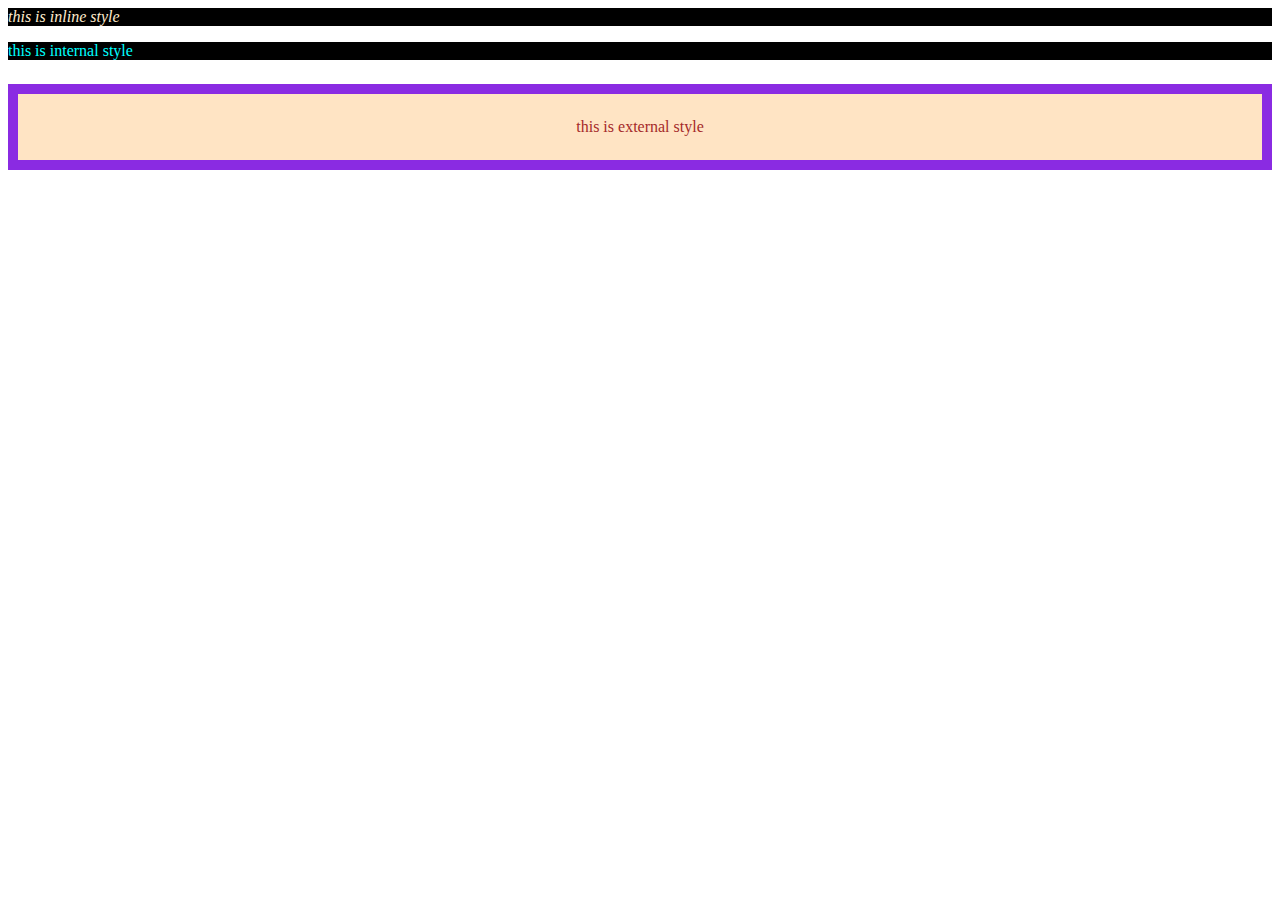
<file: day 3 -css basics/index.html>
<!doctype html>
<html lang="en">
  <head>
    <meta charset="UTF-8" />
    <meta name="viewport" content="width=device-width, initial-scale=1.0" />
    <title>Day 3 -css basics</title>
    <style>
        div>p{
            color: aqua;
            background-color: black;
            font-style: unset;
        }
    </style>
    <link rel="stylesheet" href="index.css">
  </head>
  <body>
    <div style="color: blanchedalmond;background-color: black; font-style: italic;">this is inline style</div>
    <div>
        <p>this is internal style</p>
    </div>
    <div class="container">this is external style</div>
  </body>
</html>
</file>
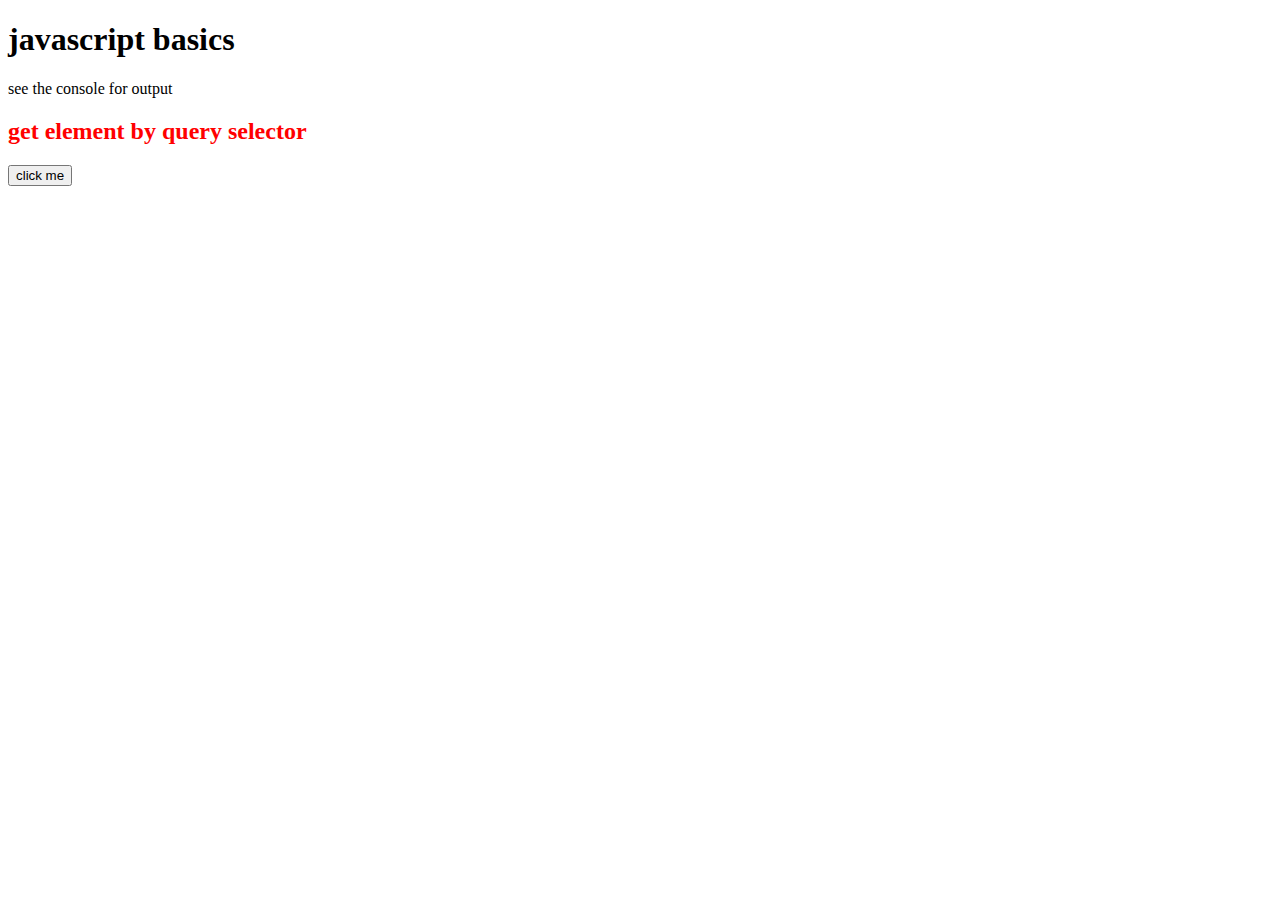
<file: day 5- javascript basic/index.html>
<!DOCTYPE html>
<html lang="en">
<head>
    <meta charset="UTF-8">
    <meta name="viewport" content="width=device-width, initial-scale=1.0">
    <title>Document</title>
</head>
<body>
    <h1>javascript basics</h1>
    <p>see the console for output</p>

    <h2 id="heading-2">get element by ID</h2>
    <button class="btn"> click me</button>
<script src="index.js"></script>
    
</body>
</html>
</file>
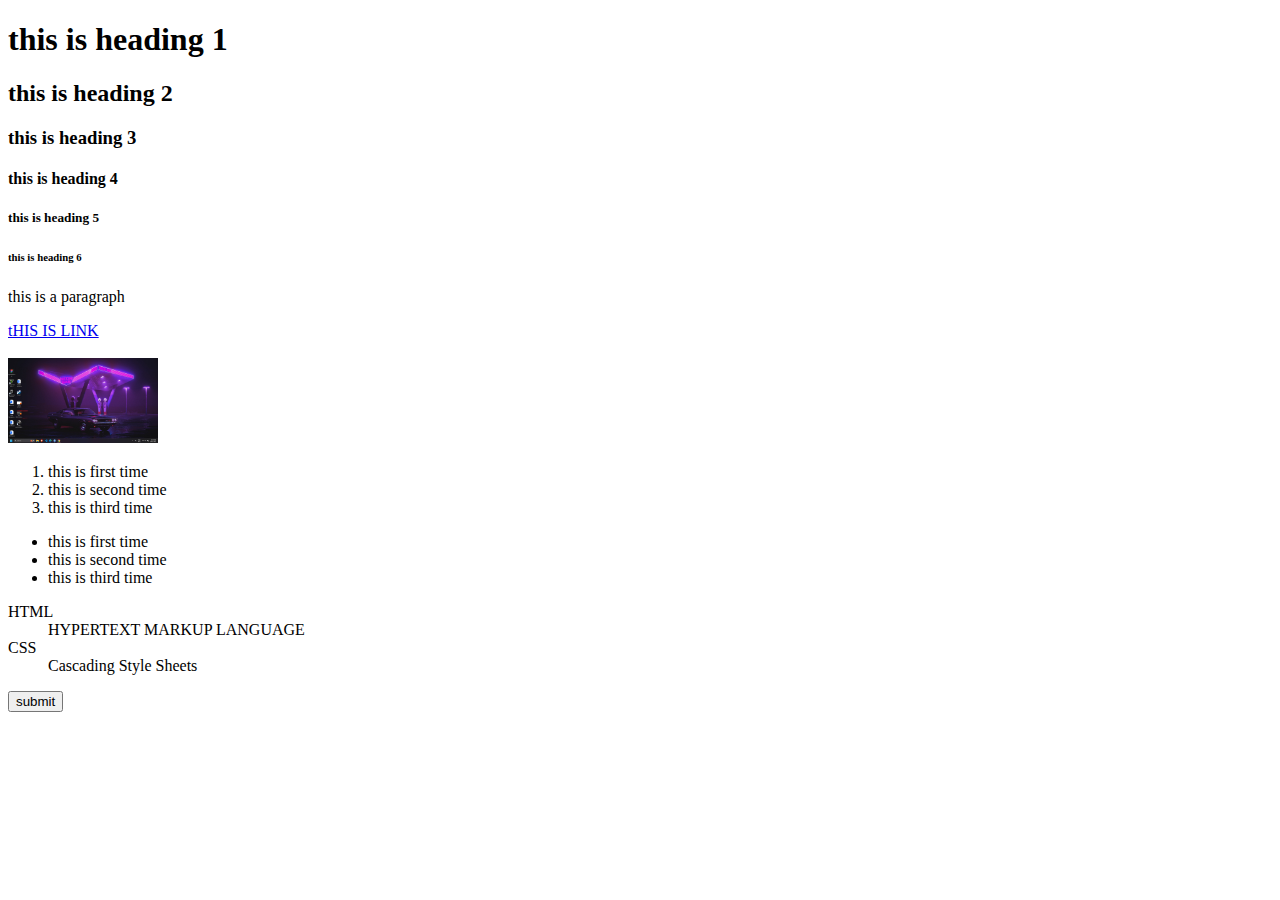
<file: day 2 -html fundamentals/inex.html>
<!doctype html>
<html lang="en">
  <head>
    <meta charset="UTF-8" />
    <title>Day 2 - HTML Fundamentals</title>
  </head>
  <body>
    <main>
    <h1>this is heading 1</h1>
    <h2>this is heading 2</h2>
    <h3>this is heading 3</h3>
    <h4>this is heading 4</h4>
    <h5>this is heading 5</h5>
    <h6>this is heading 6</h6>
    <p>this is a paragraph</p>

    </main>
<section>
    <a href="https://chatgpt.com/">tHIS IS LINK</a>
    <br />
    <br />
    <img
      src="public/image/Capture0.png"
      alt="this is my home screen"
      width="150px "
    />
    </section>

    <section>
         <ol>
      <li>this is first time</li>
      <li>this is second time</li>
      <li>this is third time</li>
    </ol>
    <ul>
      <li>this is first time</li>
      <li>this is second time</li>
      <li>this is third time</li>
    </section>
    <dl>
      <dt>HTML</dt>
      <dd> HYPERTEXT MARKUP LANGUAGE</dd>
      <dt>CSS</dt>
      <dd>Cascading Style Sheets
</dd>
    </dl>

    <section>
      <form action="">
        <button>submit</button>
      </form>
    </section>
  </body>
</html>
</file>
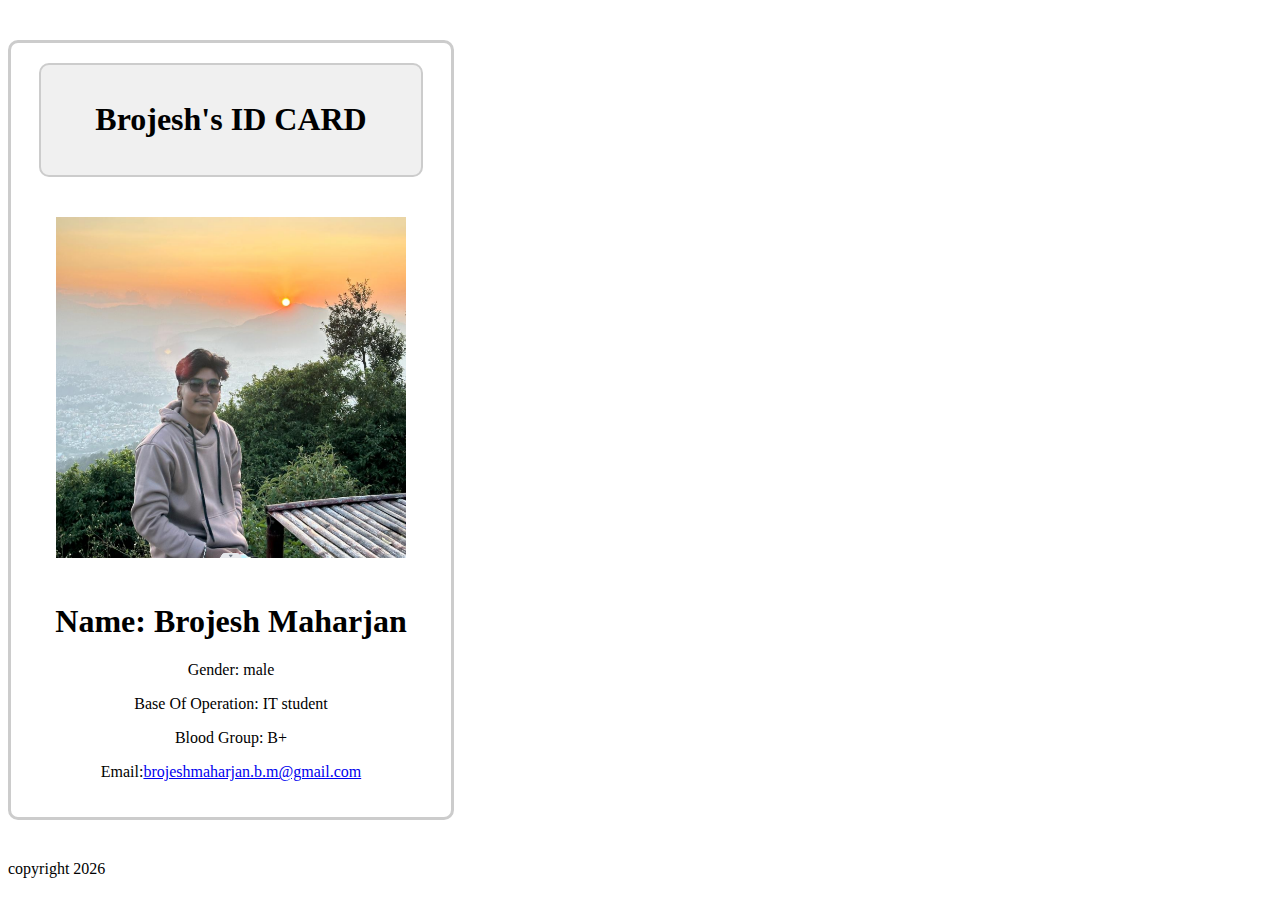
<file: day 3 -css basics/exercise.html>
<!doctype html>
<html lang="en">
  <head>
    <meta charset="UTF-8" />
    <meta name="viewport" content="width=device-width, initial-scale=1.0" />
    <title>Document</title>
    <link rel="stylesheet" href="./exercise.css" />
  </head>
  <body>
    <main>
      <div class="id-card">
        <div class="container">
          <h1>Brojesh's ID CARD</h1>
        </div>
        <div class="image">
          <img
            src="public/image/Screenshot 2026-02-11 200210.png"
            alt="this is an image"
            width="100%"
          />
        </div>
        <section>
          <h1>Name: Brojesh Maharjan</h1>
          <p>Gender: male</p>
          <p>Base Of Operation: IT student</p>
          <p>Blood Group: B+</p>
          <p>
            Email:<a href="mailto:brojeshmaharjan.b.m@gmail.com" >brojeshmaharjan.b.m@gmail.com</a
            >
          </p>
        </section>
      </div>
    </main>
    <footer>
      <p>copyright 2026</p>
    </footer>
  </body>
</html>
</file>
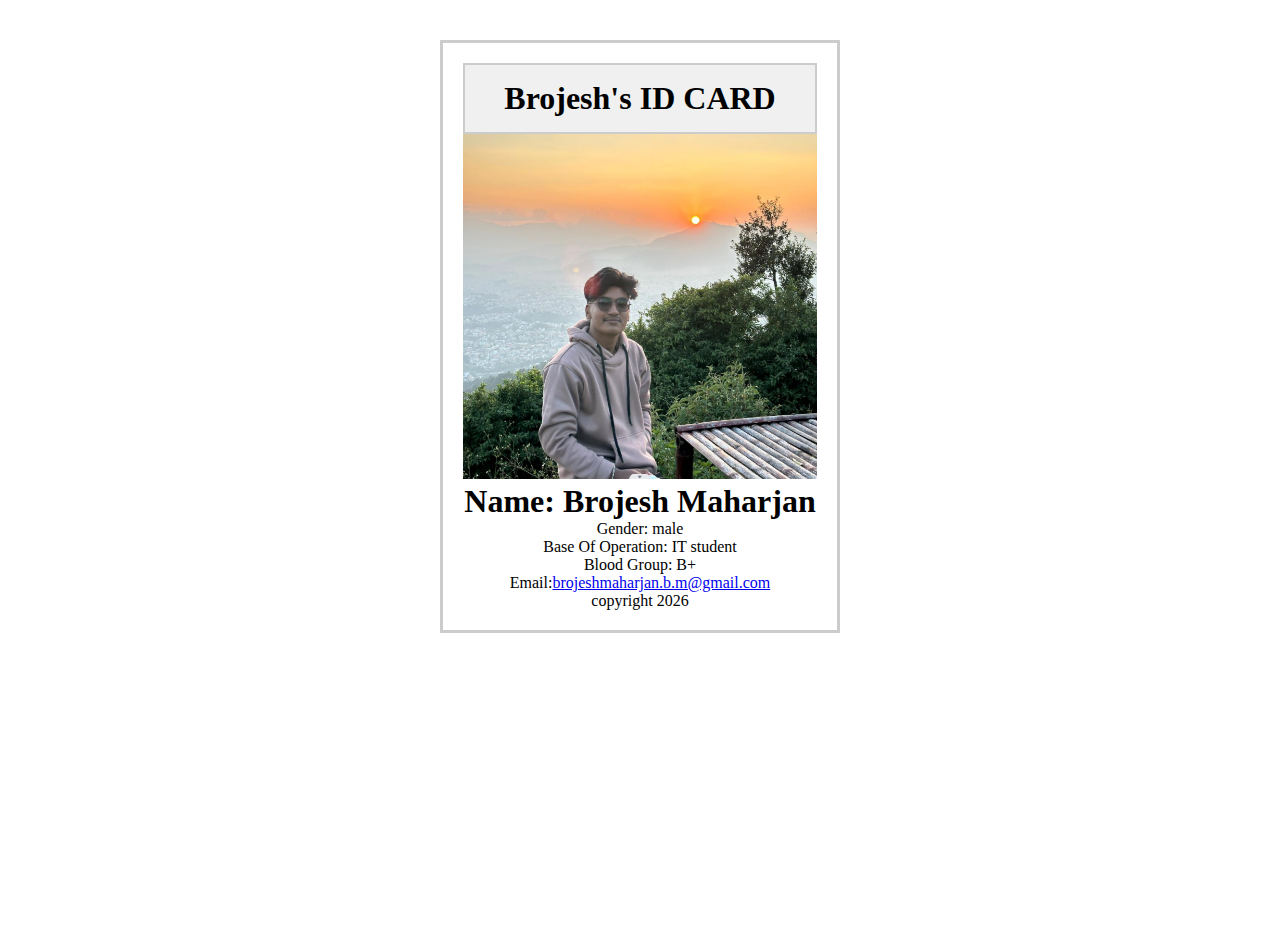
<file: day 4-layout and responsive design/exercise.html>
<!doctype html>
<html lang="en">
  <head>
    <meta charset="UTF-8" />
    <meta name="viewport" content="width=device-width, initial-scale=1.0" />
    <title>Document</title>
    <link rel="stylesheet" href="./exercise.css" />
  </head>
  <body>
    <main>
      <div class="id-card">
        <div class="container">
          <h1>Brojesh's ID CARD</h1>
        </div>
        <div class="image">
          <img
            src="public/image/Screenshot 2026-02-11 200210.png"
            alt="this is an image"
            width="100%"
          />
        </div>
         <section>
          <h1>Name: Brojesh Maharjan</h1>
          <p>Gender: male</p>
          <p>Base Of Operation: IT student</p>
          <p>Blood Group: B+</p>
          <p>
            Email:<a href="mailto:brojeshmaharjan.b.m@gmail.com" >brojeshmaharjan.b.m@gmail.com</a
            >
          </p>
          <p>copyright 2026</p>
        </div>
         </section>
     </main>
  </body>
    

</html>
</file>
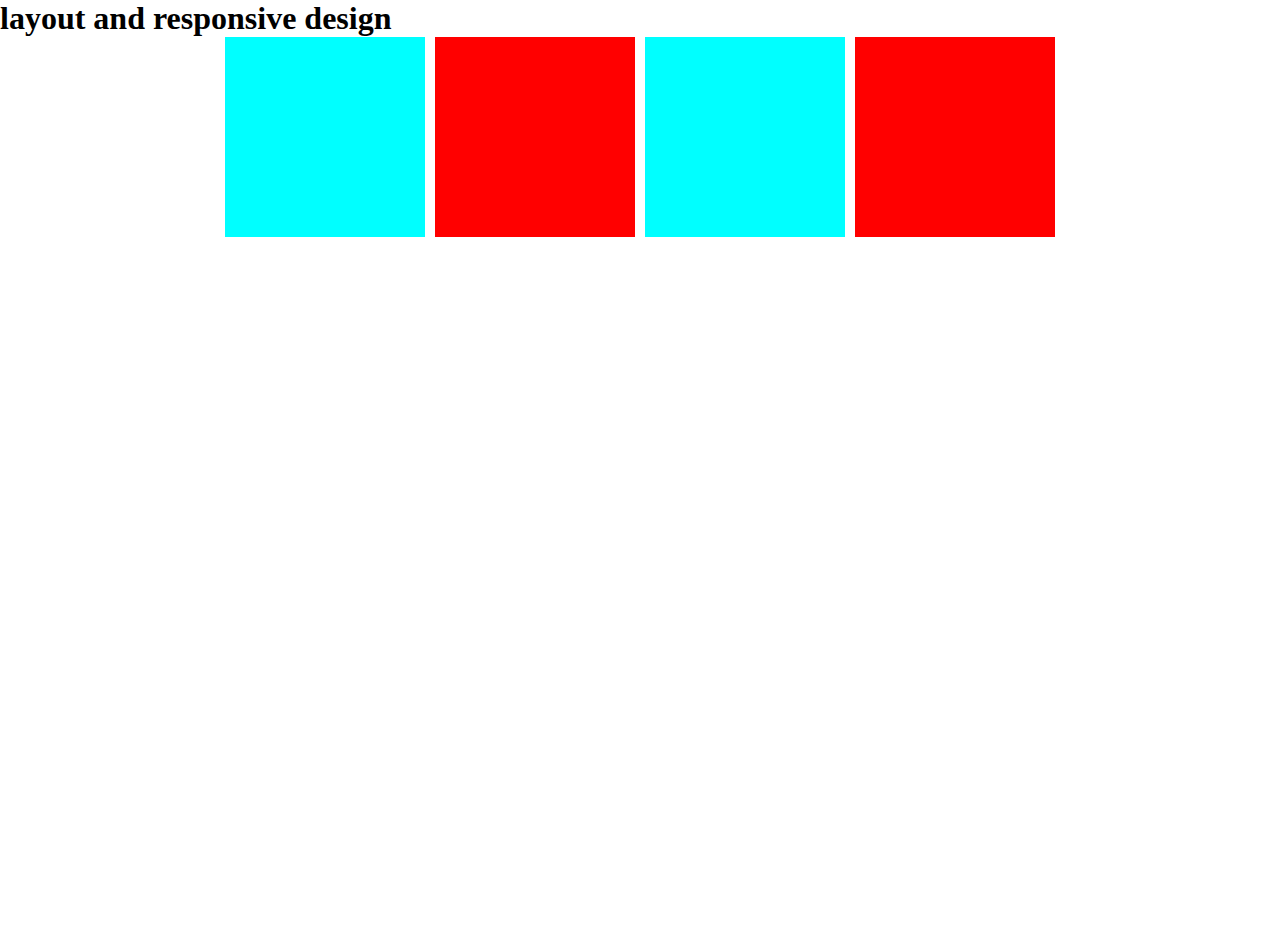
<file: day 4-layout and responsive design/flex.html>
<!DOCTYPE html>
<html lang="en">
<head>
    <meta charset="UTF-8">
    <meta name="viewport" content="width=device-width, initial-scale=1.0">
    <title>Document</title>
    <link rel="stylesheet" href="flex.css">
</head>
<body>
    <h1>layout and responsive design </h1>
    <section class="container">
        <div class="box"></div>
        <div class="box"></div>
        <div class="box"></div>
        <div class="box"></div>
    </section>
    
</body>
</html>
</file>
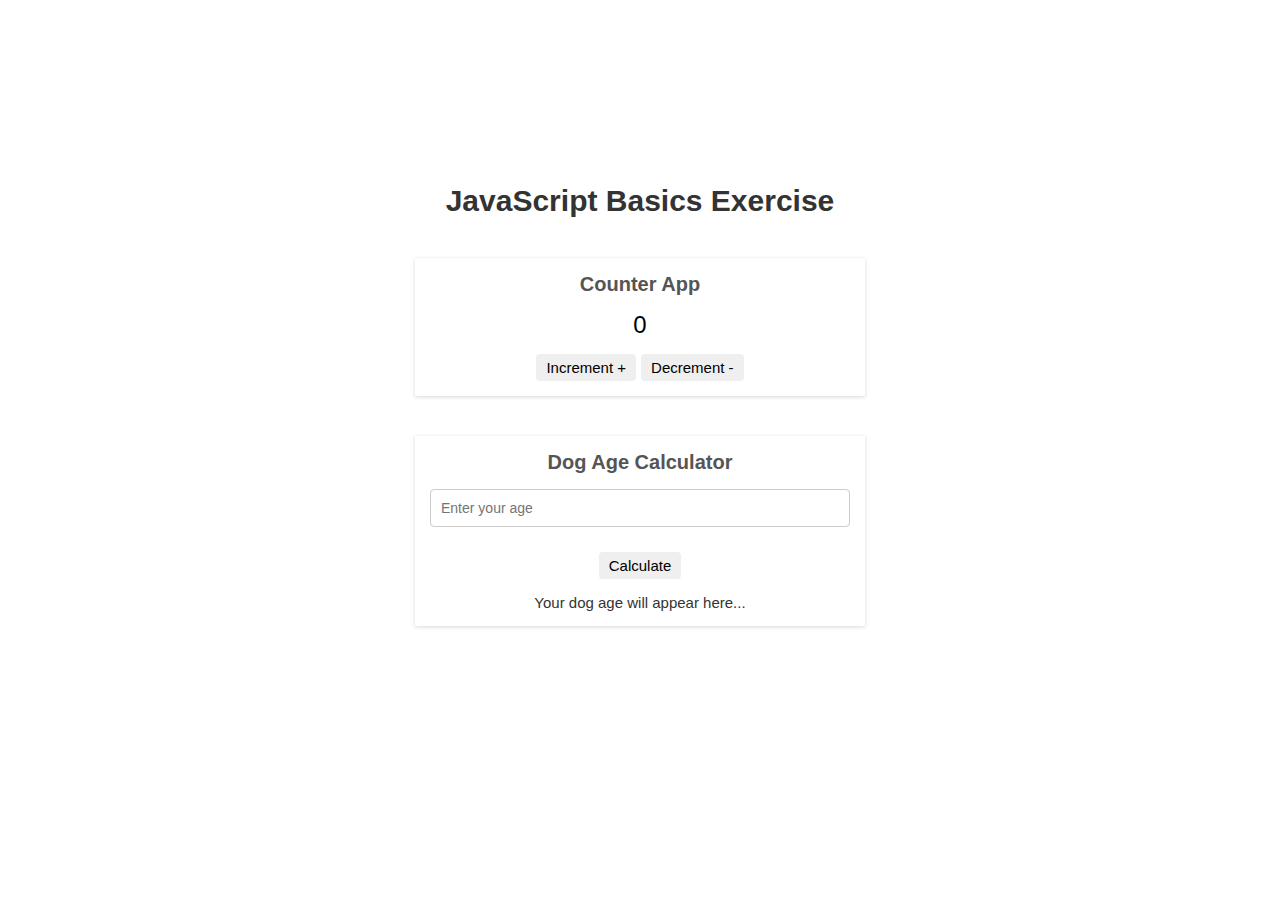
<file: day 5- javascript basic/javascript-basics-exercise/exercise.html>
<!doctype html>
<html lang="en">
  <head>
    <meta charset="UTF-8" />
    <meta name="viewport" content="width=device-width, initial-scale=1.0" />
    <title>JavaScript Basics Exercise</title>
    <link rel="stylesheet" href="exercise.css" />
  </head>

  <body>
    <main class="main">
      <h1>JavaScript Basics Exercise</h1>
      <section class="counter-container">
        <h2>Counter App</h2>
        <p class="counter-text js-counter-text">0</p>
        <div class="btn-container">
          <button class="js-increment-btn">Increment +</button>
          <button class="js-decrement-btn">Decrement -</button>
        </div>
      </section>

      <section class="calculator-container">
        <h2>Dog Age Calculator</h2>
        <input
          type="number"
          class="js-age-input"
          placeholder="Enter your age"
        />
        <button class="js-calculate-btn">Calculate</button>
        <p class="result-text js-result">Your dog age will appear here...</p>
      </section>
    </main>

    <script src="exercise.js"></script>
  </body>
</html>
</file>
<file: day 3 -css basics/index.css>
.container{
    color: brown;
    background-color: bisque;
    text-align: center;
    padding: 24px;
    border: 10px solid blueviolet;
    margin-top: 24px;
    margin-bottom: 24px;
}
</file>
<file: day 3 -css basics/exercise.css>
main {
  width: 25%;
}
div {
  
  width: 350px;
  margin: auto;
  padding: 20px;
  border-radius: 10px;
}
.id-card {
  width: 400px;
  margin: 40px auto;
  padding: 20px;
  border: 3px solid #ccc;
  text-align: center;
}
.container {
  padding: 15px;
  border: 2px solid #ccc;
  background-color: #f0f0f0;
  margin-bottom: 20px;
}
</file>
<file: day 4-layout and responsive design/exercise.css>
main {
  width: 100%; 
 
 text-align: center;
 height: 100vh;
 justify-content: center;
 align-items: center;
 flex-direction: column;

}
/* div {
  
  width: 350px;
  margin: auto;
  padding: 20px;
  border-radius: 10px; */

.id-card {
  width: 400px;
  margin: 40px auto;
  padding: 20px;
  border: 3px solid #ccc;
  text-align: center;
  display: flex;
  flex-direction: column;
}
.container {
  padding: 15px;
  border: 2px solid #ccc;
  background-color: #f0f0f0;


}
 *{
    margin: 0;
    padding: 0;
    box-sizing: border-box;
 }
</file>
<file: day 4-layout and responsive design/flex.css>
.container{ 
    display:flex;
    flex-direction: row;
    gap: 10px;
    justify-content: center;
    height: 100vh;
    
}

.box{
    width: 200px;
    height: 200px;
    background-color: red;
 }

 .container :nth-child(odd){
    background-color: aqua;
 }
 *{
    margin: 0%;
    padding: 0%;
 }
</file>
<file: day 5- javascript basic/javascript-basics-exercise/exercise.css>
* {
  margin: 0;
  padding: 0;
  box-sizing: border-box;
  font-family: 'Segoe UI', Tahoma, Geneva, Verdana, sans-serif;
}

html {
  font-size: 62.5%; /* 1rem = 10px */
}

.main {
  width: 100%;
  min-height: 90vh;
  display: flex;
  flex-direction: column;
  align-items: center;
  justify-content: center;
  gap: 4rem;
  padding: 0 1rem;
}

h1 {
  font-size: 3rem;
  color: #333;
}

h2 {
  font-size: 2rem;
  color: #555;
}

.counter-container,
.calculator-container {
  display: flex;
  flex-direction: column;
  align-items: center;
  gap: 1.5rem;
  max-width: 450px;
  width: 100%;
  text-align: center;
  padding: 1.5rem;
  box-shadow: rgba(0, 0, 0, 0.16) 0px 1px 4px;
}

.counter-text {
  font-size: 2.4rem;
  font-weight: 500;
}

.btn-container {
  display: flex;
  gap: 0.5rem;
}

button {
  padding: 0.5rem 1rem;
  font-size: 1.5rem;
  border: none;
  border-radius: 4px;
  cursor: pointer;
  transition: transform 0.3s ease-in-out;
}

button:hover {
  transform: translateY(-4px);
}

input {
  padding: 1rem;
  font-size: 1.4rem;
  width: 100%;
  margin-bottom: 1rem;
  border: 1px solid #ccc;
  border-radius: 4px;
}

input:focus {
  outline: none;
  box-shadow: 0 0 0 2px rgba(180, 180, 180, 0.25);
}

input::placeholder {
  font-size: 1.4rem;
}

.result-text {
  font-size: 1.5rem;
  color: #333;
}

/* tablets */
@media (max-width: 900px) {
  html {
    font-size: 56.25%; /* 1rem = 9px */
  }
}

/* mobile */
@media (max-width: 600px) {
  html {
    font-size: 50%; /* 1rem = 8px */
  }
}

/* very small phones */
@media (max-width: 400px) {
  html {
    font-size: 43.75%; /* 1rem = 7px */
  }
}
</file>
